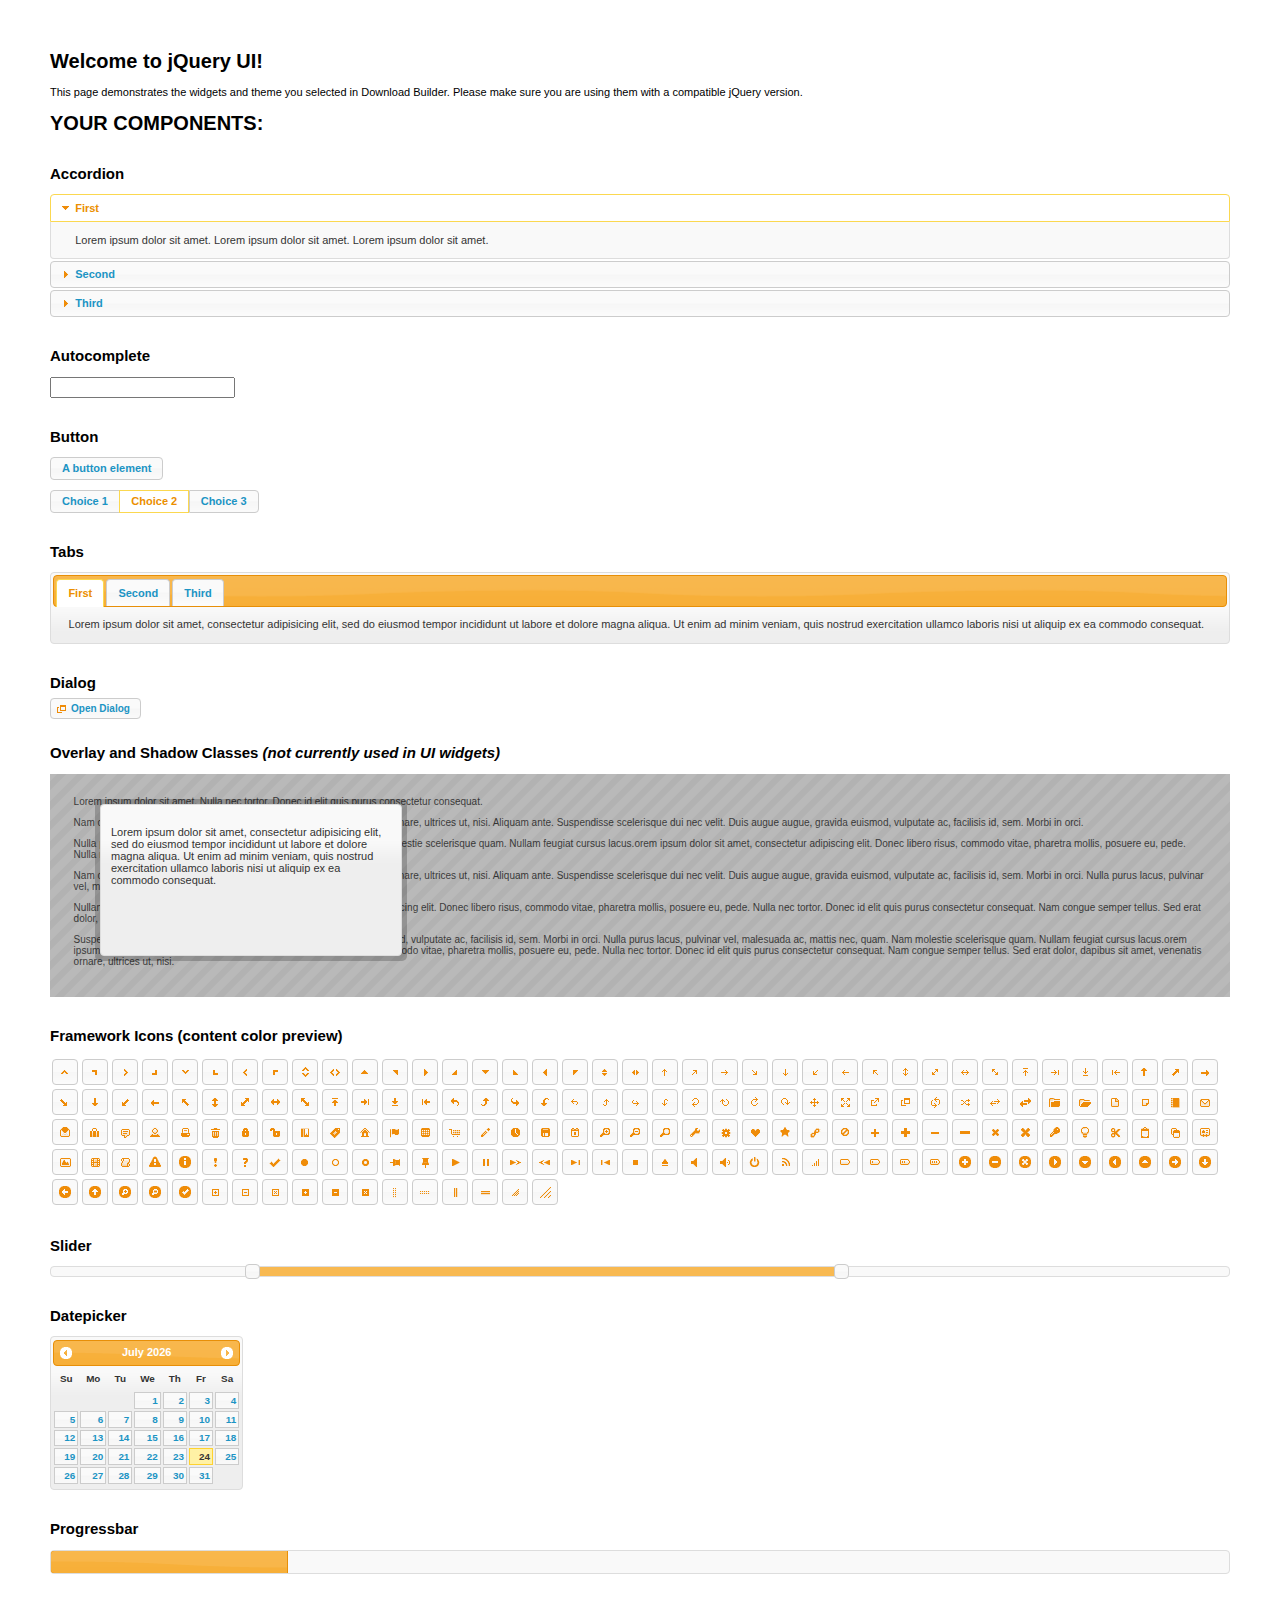
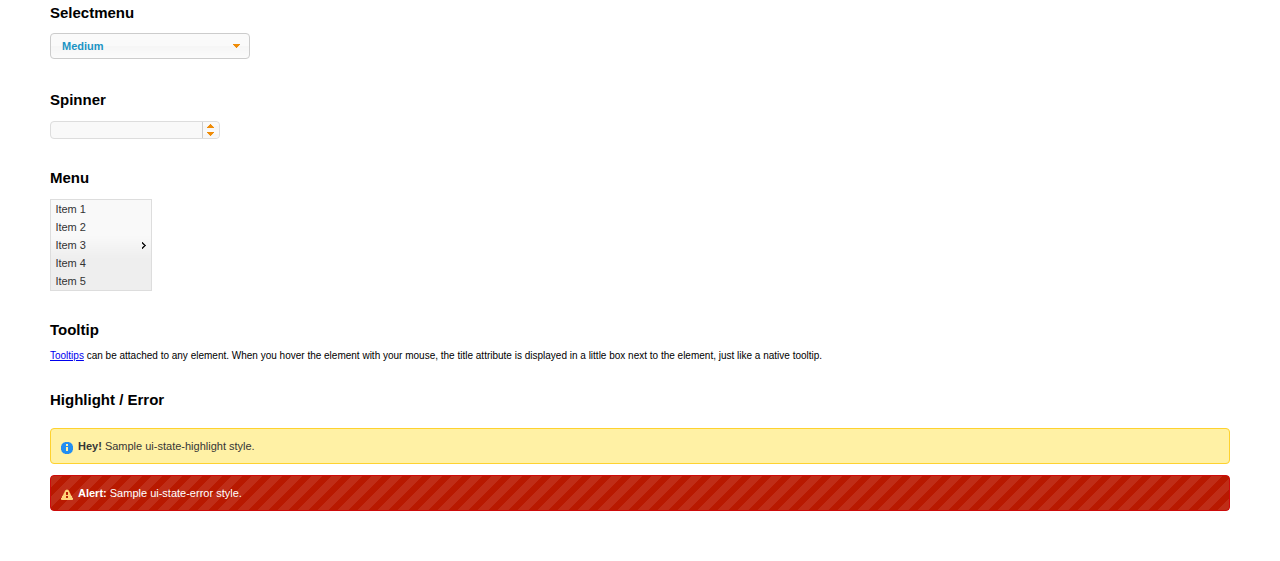
<file: assets/plugins/jquery-ui/index.html>
<!doctype html>
<html lang="us">
<head>
	<meta charset="utf-8">
	<title>jQuery UI Example Page</title>
	<link href="jquery-ui.css" rel="stylesheet">
	<style>
	body{
		font: 62.5% "Trebuchet MS", sans-serif;
		margin: 50px;
	}
	.demoHeaders {
		margin-top: 2em;
	}
	#dialog-link {
		padding: .4em 1em .4em 20px;
		text-decoration: none;
		position: relative;
	}
	#dialog-link span.ui-icon {
		margin: 0 5px 0 0;
		position: absolute;
		left: .2em;
		top: 50%;
		margin-top: -8px;
	}
	#icons {
		margin: 0;
		padding: 0;
	}
	#icons li {
		margin: 2px;
		position: relative;
		padding: 4px 0;
		cursor: pointer;
		float: left;
		list-style: none;
	}
	#icons span.ui-icon {
		float: left;
		margin: 0 4px;
	}
	.fakewindowcontain .ui-widget-overlay {
		position: absolute;
	}
	select {
		width: 200px;
	}
	</style>
</head>
<body>

<h1>Welcome to jQuery UI!</h1>

<div class="ui-widget">
	<p>This page demonstrates the widgets and theme you selected in Download Builder. Please make sure you are using them with a compatible jQuery version.</p>
</div>

<h1>YOUR COMPONENTS:</h1>


<!-- Accordion -->
<h2 class="demoHeaders">Accordion</h2>
<div id="accordion">
	<h3>First</h3>
	<div>Lorem ipsum dolor sit amet. Lorem ipsum dolor sit amet. Lorem ipsum dolor sit amet.</div>
	<h3>Second</h3>
	<div>Phasellus mattis tincidunt nibh.</div>
	<h3>Third</h3>
	<div>Nam dui erat, auctor a, dignissim quis.</div>
</div>



<!-- Autocomplete -->
<h2 class="demoHeaders">Autocomplete</h2>
<div>
	<input id="autocomplete" title="type &quot;a&quot;">
</div>



<!-- Button -->
<h2 class="demoHeaders">Button</h2>
<button id="button">A button element</button>
<form style="margin-top: 1em;">
	<div id="radioset">
		<input type="radio" id="radio1" name="radio"><label for="radio1">Choice 1</label>
		<input type="radio" id="radio2" name="radio" checked="checked"><label for="radio2">Choice 2</label>
		<input type="radio" id="radio3" name="radio"><label for="radio3">Choice 3</label>
	</div>
</form>



<!-- Tabs -->
<h2 class="demoHeaders">Tabs</h2>
<div id="tabs">
	<ul>
		<li><a href="#tabs-1">First</a></li>
		<li><a href="#tabs-2">Second</a></li>
		<li><a href="#tabs-3">Third</a></li>
	</ul>
	<div id="tabs-1">Lorem ipsum dolor sit amet, consectetur adipisicing elit, sed do eiusmod tempor incididunt ut labore et dolore magna aliqua. Ut enim ad minim veniam, quis nostrud exercitation ullamco laboris nisi ut aliquip ex ea commodo consequat.</div>
	<div id="tabs-2">Phasellus mattis tincidunt nibh. Cras orci urna, blandit id, pretium vel, aliquet ornare, felis. Maecenas scelerisque sem non nisl. Fusce sed lorem in enim dictum bibendum.</div>
	<div id="tabs-3">Nam dui erat, auctor a, dignissim quis, sollicitudin eu, felis. Pellentesque nisi urna, interdum eget, sagittis et, consequat vestibulum, lacus. Mauris porttitor ullamcorper augue.</div>
</div>



<!-- Dialog NOTE: Dialog is not generated by UI in this demo so it can be visually styled in themeroller-->
<h2 class="demoHeaders">Dialog</h2>
<p><a href="#" id="dialog-link" class="ui-state-default ui-corner-all"><span class="ui-icon ui-icon-newwin"></span>Open Dialog</a></p>

<h2 class="demoHeaders">Overlay and Shadow Classes <em>(not currently used in UI widgets)</em></h2>
<div style="position: relative; width: 96%; height: 200px; padding:1% 2%; overflow:hidden;" class="fakewindowcontain">
	<p>Lorem ipsum dolor sit amet,  Nulla nec tortor. Donec id elit quis purus consectetur consequat. </p><p>Nam congue semper tellus. Sed erat dolor, dapibus sit amet, venenatis ornare, ultrices ut, nisi. Aliquam ante. Suspendisse scelerisque dui nec velit. Duis augue augue, gravida euismod, vulputate ac, facilisis id, sem. Morbi in orci. </p><p>Nulla purus lacus, pulvinar vel, malesuada ac, mattis nec, quam. Nam molestie scelerisque quam. Nullam feugiat cursus lacus.orem ipsum dolor sit amet, consectetur adipiscing elit. Donec libero risus, commodo vitae, pharetra mollis, posuere eu, pede. Nulla nec tortor. Donec id elit quis purus consectetur consequat. </p><p>Nam congue semper tellus. Sed erat dolor, dapibus sit amet, venenatis ornare, ultrices ut, nisi. Aliquam ante. Suspendisse scelerisque dui nec velit. Duis augue augue, gravida euismod, vulputate ac, facilisis id, sem. Morbi in orci. Nulla purus lacus, pulvinar vel, malesuada ac, mattis nec, quam. Nam molestie scelerisque quam. </p><p>Nullam feugiat cursus lacus.orem ipsum dolor sit amet, consectetur adipiscing elit. Donec libero risus, commodo vitae, pharetra mollis, posuere eu, pede. Nulla nec tortor. Donec id elit quis purus consectetur consequat. Nam congue semper tellus. Sed erat dolor, dapibus sit amet, venenatis ornare, ultrices ut, nisi. Aliquam ante. </p><p>Suspendisse scelerisque dui nec velit. Duis augue augue, gravida euismod, vulputate ac, facilisis id, sem. Morbi in orci. Nulla purus lacus, pulvinar vel, malesuada ac, mattis nec, quam. Nam molestie scelerisque quam. Nullam feugiat cursus lacus.orem ipsum dolor sit amet, consectetur adipiscing elit. Donec libero risus, commodo vitae, pharetra mollis, posuere eu, pede. Nulla nec tortor. Donec id elit quis purus consectetur consequat. Nam congue semper tellus. Sed erat dolor, dapibus sit amet, venenatis ornare, ultrices ut, nisi. </p>

	<!-- ui-dialog -->
	<div class="ui-overlay"><div class="ui-widget-overlay"></div><div class="ui-widget-shadow ui-corner-all" style="width: 302px; height: 152px; position: absolute; left: 50px; top: 30px;"></div></div>
	<div style="position: absolute; width: 280px; height: 130px;left: 50px; top: 30px; padding: 10px;" class="ui-widget ui-widget-content ui-corner-all">
		<div class="ui-dialog-content ui-widget-content" style="background: none; border: 0;">
			<p>Lorem ipsum dolor sit amet, consectetur adipisicing elit, sed do eiusmod tempor incididunt ut labore et dolore magna aliqua. Ut enim ad minim veniam, quis nostrud exercitation ullamco laboris nisi ut aliquip ex ea commodo consequat.</p>
		</div>
	</div>

</div>

<!-- ui-dialog -->
<div id="dialog" title="Dialog Title">
	<p>Lorem ipsum dolor sit amet, consectetur adipisicing elit, sed do eiusmod tempor incididunt ut labore et dolore magna aliqua. Ut enim ad minim veniam, quis nostrud exercitation ullamco laboris nisi ut aliquip ex ea commodo consequat.</p>
</div>



<h2 class="demoHeaders">Framework Icons (content color preview)</h2>
<ul id="icons" class="ui-widget ui-helper-clearfix">
	<li class="ui-state-default ui-corner-all" title=".ui-icon-carat-1-n"><span class="ui-icon ui-icon-carat-1-n"></span></li>
	<li class="ui-state-default ui-corner-all" title=".ui-icon-carat-1-ne"><span class="ui-icon ui-icon-carat-1-ne"></span></li>
	<li class="ui-state-default ui-corner-all" title=".ui-icon-carat-1-e"><span class="ui-icon ui-icon-carat-1-e"></span></li>
	<li class="ui-state-default ui-corner-all" title=".ui-icon-carat-1-se"><span class="ui-icon ui-icon-carat-1-se"></span></li>
	<li class="ui-state-default ui-corner-all" title=".ui-icon-carat-1-s"><span class="ui-icon ui-icon-carat-1-s"></span></li>
	<li class="ui-state-default ui-corner-all" title=".ui-icon-carat-1-sw"><span class="ui-icon ui-icon-carat-1-sw"></span></li>
	<li class="ui-state-default ui-corner-all" title=".ui-icon-carat-1-w"><span class="ui-icon ui-icon-carat-1-w"></span></li>
	<li class="ui-state-default ui-corner-all" title=".ui-icon-carat-1-nw"><span class="ui-icon ui-icon-carat-1-nw"></span></li>
	<li class="ui-state-default ui-corner-all" title=".ui-icon-carat-2-n-s"><span class="ui-icon ui-icon-carat-2-n-s"></span></li>
	<li class="ui-state-default ui-corner-all" title=".ui-icon-carat-2-e-w"><span class="ui-icon ui-icon-carat-2-e-w"></span></li>
	<li class="ui-state-default ui-corner-all" title=".ui-icon-triangle-1-n"><span class="ui-icon ui-icon-triangle-1-n"></span></li>
	<li class="ui-state-default ui-corner-all" title=".ui-icon-triangle-1-ne"><span class="ui-icon ui-icon-triangle-1-ne"></span></li>
	<li class="ui-state-default ui-corner-all" title=".ui-icon-triangle-1-e"><span class="ui-icon ui-icon-triangle-1-e"></span></li>
	<li class="ui-state-default ui-corner-all" title=".ui-icon-triangle-1-se"><span class="ui-icon ui-icon-triangle-1-se"></span></li>
	<li class="ui-state-default ui-corner-all" title=".ui-icon-triangle-1-s"><span class="ui-icon ui-icon-triangle-1-s"></span></li>
	<li class="ui-state-default ui-corner-all" title=".ui-icon-triangle-1-sw"><span class="ui-icon ui-icon-triangle-1-sw"></span></li>
	<li class="ui-state-default ui-corner-all" title=".ui-icon-triangle-1-w"><span class="ui-icon ui-icon-triangle-1-w"></span></li>
	<li class="ui-state-default ui-corner-all" title=".ui-icon-triangle-1-nw"><span class="ui-icon ui-icon-triangle-1-nw"></span></li>
	<li class="ui-state-default ui-corner-all" title=".ui-icon-triangle-2-n-s"><span class="ui-icon ui-icon-triangle-2-n-s"></span></li>
	<li class="ui-state-default ui-corner-all" title=".ui-icon-triangle-2-e-w"><span class="ui-icon ui-icon-triangle-2-e-w"></span></li>
	<li class="ui-state-default ui-corner-all" title=".ui-icon-arrow-1-n"><span class="ui-icon ui-icon-arrow-1-n"></span></li>
	<li class="ui-state-default ui-corner-all" title=".ui-icon-arrow-1-ne"><span class="ui-icon ui-icon-arrow-1-ne"></span></li>
	<li class="ui-state-default ui-corner-all" title=".ui-icon-arrow-1-e"><span class="ui-icon ui-icon-arrow-1-e"></span></li>
	<li class="ui-state-default ui-corner-all" title=".ui-icon-arrow-1-se"><span class="ui-icon ui-icon-arrow-1-se"></span></li>
	<li class="ui-state-default ui-corner-all" title=".ui-icon-arrow-1-s"><span class="ui-icon ui-icon-arrow-1-s"></span></li>
	<li class="ui-state-default ui-corner-all" title=".ui-icon-arrow-1-sw"><span class="ui-icon ui-icon-arrow-1-sw"></span></li>
	<li class="ui-state-default ui-corner-all" title=".ui-icon-arrow-1-w"><span class="ui-icon ui-icon-arrow-1-w"></span></li>
	<li class="ui-state-default ui-corner-all" title=".ui-icon-arrow-1-nw"><span class="ui-icon ui-icon-arrow-1-nw"></span></li>
	<li class="ui-state-default ui-corner-all" title=".ui-icon-arrow-2-n-s"><span class="ui-icon ui-icon-arrow-2-n-s"></span></li>
	<li class="ui-state-default ui-corner-all" title=".ui-icon-arrow-2-ne-sw"><span class="ui-icon ui-icon-arrow-2-ne-sw"></span></li>
	<li class="ui-state-default ui-corner-all" title=".ui-icon-arrow-2-e-w"><span class="ui-icon ui-icon-arrow-2-e-w"></span></li>
	<li class="ui-state-default ui-corner-all" title=".ui-icon-arrow-2-se-nw"><span class="ui-icon ui-icon-arrow-2-se-nw"></span></li>
	<li class="ui-state-default ui-corner-all" title=".ui-icon-arrowstop-1-n"><span class="ui-icon ui-icon-arrowstop-1-n"></span></li>
	<li class="ui-state-default ui-corner-all" title=".ui-icon-arrowstop-1-e"><span class="ui-icon ui-icon-arrowstop-1-e"></span></li>
	<li class="ui-state-default ui-corner-all" title=".ui-icon-arrowstop-1-s"><span class="ui-icon ui-icon-arrowstop-1-s"></span></li>
	<li class="ui-state-default ui-corner-all" title=".ui-icon-arrowstop-1-w"><span class="ui-icon ui-icon-arrowstop-1-w"></span></li>
	<li class="ui-state-default ui-corner-all" title=".ui-icon-arrowthick-1-n"><span class="ui-icon ui-icon-arrowthick-1-n"></span></li>
	<li class="ui-state-default ui-corner-all" title=".ui-icon-arrowthick-1-ne"><span class="ui-icon ui-icon-arrowthick-1-ne"></span></li>
	<li class="ui-state-default ui-corner-all" title=".ui-icon-arrowthick-1-e"><span class="ui-icon ui-icon-arrowthick-1-e"></span></li>
	<li class="ui-state-default ui-corner-all" title=".ui-icon-arrowthick-1-se"><span class="ui-icon ui-icon-arrowthick-1-se"></span></li>
	<li class="ui-state-default ui-corner-all" title=".ui-icon-arrowthick-1-s"><span class="ui-icon ui-icon-arrowthick-1-s"></span></li>
	<li class="ui-state-default ui-corner-all" title=".ui-icon-arrowthick-1-sw"><span class="ui-icon ui-icon-arrowthick-1-sw"></span></li>
	<li class="ui-state-default ui-corner-all" title=".ui-icon-arrowthick-1-w"><span class="ui-icon ui-icon-arrowthick-1-w"></span></li>
	<li class="ui-state-default ui-corner-all" title=".ui-icon-arrowthick-1-nw"><span class="ui-icon ui-icon-arrowthick-1-nw"></span></li>
	<li class="ui-state-default ui-corner-all" title=".ui-icon-arrowthick-2-n-s"><span class="ui-icon ui-icon-arrowthick-2-n-s"></span></li>
	<li class="ui-state-default ui-corner-all" title=".ui-icon-arrowthick-2-ne-sw"><span class="ui-icon ui-icon-arrowthick-2-ne-sw"></span></li>
	<li class="ui-state-default ui-corner-all" title=".ui-icon-arrowthick-2-e-w"><span class="ui-icon ui-icon-arrowthick-2-e-w"></span></li>
	<li class="ui-state-default ui-corner-all" title=".ui-icon-arrowthick-2-se-nw"><span class="ui-icon ui-icon-arrowthick-2-se-nw"></span></li>
	<li class="ui-state-default ui-corner-all" title=".ui-icon-arrowthickstop-1-n"><span class="ui-icon ui-icon-arrowthickstop-1-n"></span></li>
	<li class="ui-state-default ui-corner-all" title=".ui-icon-arrowthickstop-1-e"><span class="ui-icon ui-icon-arrowthickstop-1-e"></span></li>
	<li class="ui-state-default ui-corner-all" title=".ui-icon-arrowthickstop-1-s"><span class="ui-icon ui-icon-arrowthickstop-1-s"></span></li>
	<li class="ui-state-default ui-corner-all" title=".ui-icon-arrowthickstop-1-w"><span class="ui-icon ui-icon-arrowthickstop-1-w"></span></li>
	<li class="ui-state-default ui-corner-all" title=".ui-icon-arrowreturnthick-1-w"><span class="ui-icon ui-icon-arrowreturnthick-1-w"></span></li>
	<li class="ui-state-default ui-corner-all" title=".ui-icon-arrowreturnthick-1-n"><span class="ui-icon ui-icon-arrowreturnthick-1-n"></span></li>
	<li class="ui-state-default ui-corner-all" title=".ui-icon-arrowreturnthick-1-e"><span class="ui-icon ui-icon-arrowreturnthick-1-e"></span></li>
	<li class="ui-state-default ui-corner-all" title=".ui-icon-arrowreturnthick-1-s"><span class="ui-icon ui-icon-arrowreturnthick-1-s"></span></li>
	<li class="ui-state-default ui-corner-all" title=".ui-icon-arrowreturn-1-w"><span class="ui-icon ui-icon-arrowreturn-1-w"></span></li>
	<li class="ui-state-default ui-corner-all" title=".ui-icon-arrowreturn-1-n"><span class="ui-icon ui-icon-arrowreturn-1-n"></span></li>
	<li class="ui-state-default ui-corner-all" title=".ui-icon-arrowreturn-1-e"><span class="ui-icon ui-icon-arrowreturn-1-e"></span></li>
	<li class="ui-state-default ui-corner-all" title=".ui-icon-arrowreturn-1-s"><span class="ui-icon ui-icon-arrowreturn-1-s"></span></li>
	<li class="ui-state-default ui-corner-all" title=".ui-icon-arrowrefresh-1-w"><span class="ui-icon ui-icon-arrowrefresh-1-w"></span></li>
	<li class="ui-state-default ui-corner-all" title=".ui-icon-arrowrefresh-1-n"><span class="ui-icon ui-icon-arrowrefresh-1-n"></span></li>
	<li class="ui-state-default ui-corner-all" title=".ui-icon-arrowrefresh-1-e"><span class="ui-icon ui-icon-arrowrefresh-1-e"></span></li>
	<li class="ui-state-default ui-corner-all" title=".ui-icon-arrowrefresh-1-s"><span class="ui-icon ui-icon-arrowrefresh-1-s"></span></li>
	<li class="ui-state-default ui-corner-all" title=".ui-icon-arrow-4"><span class="ui-icon ui-icon-arrow-4"></span></li>
	<li class="ui-state-default ui-corner-all" title=".ui-icon-arrow-4-diag"><span class="ui-icon ui-icon-arrow-4-diag"></span></li>
	<li class="ui-state-default ui-corner-all" title=".ui-icon-extlink"><span class="ui-icon ui-icon-extlink"></span></li>
	<li class="ui-state-default ui-corner-all" title=".ui-icon-newwin"><span class="ui-icon ui-icon-newwin"></span></li>
	<li class="ui-state-default ui-corner-all" title=".ui-icon-refresh"><span class="ui-icon ui-icon-refresh"></span></li>
	<li class="ui-state-default ui-corner-all" title=".ui-icon-shuffle"><span class="ui-icon ui-icon-shuffle"></span></li>
	<li class="ui-state-default ui-corner-all" title=".ui-icon-transfer-e-w"><span class="ui-icon ui-icon-transfer-e-w"></span></li>
	<li class="ui-state-default ui-corner-all" title=".ui-icon-transferthick-e-w"><span class="ui-icon ui-icon-transferthick-e-w"></span></li>
	<li class="ui-state-default ui-corner-all" title=".ui-icon-folder-collapsed"><span class="ui-icon ui-icon-folder-collapsed"></span></li>
	<li class="ui-state-default ui-corner-all" title=".ui-icon-folder-open"><span class="ui-icon ui-icon-folder-open"></span></li>
	<li class="ui-state-default ui-corner-all" title=".ui-icon-document"><span class="ui-icon ui-icon-document"></span></li>
	<li class="ui-state-default ui-corner-all" title=".ui-icon-document-b"><span class="ui-icon ui-icon-document-b"></span></li>
	<li class="ui-state-default ui-corner-all" title=".ui-icon-note"><span class="ui-icon ui-icon-note"></span></li>
	<li class="ui-state-default ui-corner-all" title=".ui-icon-mail-closed"><span class="ui-icon ui-icon-mail-closed"></span></li>
	<li class="ui-state-default ui-corner-all" title=".ui-icon-mail-open"><span class="ui-icon ui-icon-mail-open"></span></li>
	<li class="ui-state-default ui-corner-all" title=".ui-icon-suitcase"><span class="ui-icon ui-icon-suitcase"></span></li>
	<li class="ui-state-default ui-corner-all" title=".ui-icon-comment"><span class="ui-icon ui-icon-comment"></span></li>
	<li class="ui-state-default ui-corner-all" title=".ui-icon-person"><span class="ui-icon ui-icon-person"></span></li>
	<li class="ui-state-default ui-corner-all" title=".ui-icon-print"><span class="ui-icon ui-icon-print"></span></li>
	<li class="ui-state-default ui-corner-all" title=".ui-icon-trash"><span class="ui-icon ui-icon-trash"></span></li>
	<li class="ui-state-default ui-corner-all" title=".ui-icon-locked"><span class="ui-icon ui-icon-locked"></span></li>
	<li class="ui-state-default ui-corner-all" title=".ui-icon-unlocked"><span class="ui-icon ui-icon-unlocked"></span></li>
	<li class="ui-state-default ui-corner-all" title=".ui-icon-bookmark"><span class="ui-icon ui-icon-bookmark"></span></li>
	<li class="ui-state-default ui-corner-all" title=".ui-icon-tag"><span class="ui-icon ui-icon-tag"></span></li>
	<li class="ui-state-default ui-corner-all" title=".ui-icon-home"><span class="ui-icon ui-icon-home"></span></li>
	<li class="ui-state-default ui-corner-all" title=".ui-icon-flag"><span class="ui-icon ui-icon-flag"></span></li>
	<li class="ui-state-default ui-corner-all" title=".ui-icon-calculator"><span class="ui-icon ui-icon-calculator"></span></li>
	<li class="ui-state-default ui-corner-all" title=".ui-icon-cart"><span class="ui-icon ui-icon-cart"></span></li>
	<li class="ui-state-default ui-corner-all" title=".ui-icon-pencil"><span class="ui-icon ui-icon-pencil"></span></li>
	<li class="ui-state-default ui-corner-all" title=".ui-icon-clock"><span class="ui-icon ui-icon-clock"></span></li>
	<li class="ui-state-default ui-corner-all" title=".ui-icon-disk"><span class="ui-icon ui-icon-disk"></span></li>
	<li class="ui-state-default ui-corner-all" title=".ui-icon-calendar"><span class="ui-icon ui-icon-calendar"></span></li>
	<li class="ui-state-default ui-corner-all" title=".ui-icon-zoomin"><span class="ui-icon ui-icon-zoomin"></span></li>
	<li class="ui-state-default ui-corner-all" title=".ui-icon-zoomout"><span class="ui-icon ui-icon-zoomout"></span></li>
	<li class="ui-state-default ui-corner-all" title=".ui-icon-search"><span class="ui-icon ui-icon-search"></span></li>
	<li class="ui-state-default ui-corner-all" title=".ui-icon-wrench"><span class="ui-icon ui-icon-wrench"></span></li>
	<li class="ui-state-default ui-corner-all" title=".ui-icon-gear"><span class="ui-icon ui-icon-gear"></span></li>
	<li class="ui-state-default ui-corner-all" title=".ui-icon-heart"><span class="ui-icon ui-icon-heart"></span></li>
	<li class="ui-state-default ui-corner-all" title=".ui-icon-star"><span class="ui-icon ui-icon-star"></span></li>
	<li class="ui-state-default ui-corner-all" title=".ui-icon-link"><span class="ui-icon ui-icon-link"></span></li>
	<li class="ui-state-default ui-corner-all" title=".ui-icon-cancel"><span class="ui-icon ui-icon-cancel"></span></li>
	<li class="ui-state-default ui-corner-all" title=".ui-icon-plus"><span class="ui-icon ui-icon-plus"></span></li>
	<li class="ui-state-default ui-corner-all" title=".ui-icon-plusthick"><span class="ui-icon ui-icon-plusthick"></span></li>
	<li class="ui-state-default ui-corner-all" title=".ui-icon-minus"><span class="ui-icon ui-icon-minus"></span></li>
	<li class="ui-state-default ui-corner-all" title=".ui-icon-minusthick"><span class="ui-icon ui-icon-minusthick"></span></li>
	<li class="ui-state-default ui-corner-all" title=".ui-icon-close"><span class="ui-icon ui-icon-close"></span></li>
	<li class="ui-state-default ui-corner-all" title=".ui-icon-closethick"><span class="ui-icon ui-icon-closethick"></span></li>
	<li class="ui-state-default ui-corner-all" title=".ui-icon-key"><span class="ui-icon ui-icon-key"></span></li>
	<li class="ui-state-default ui-corner-all" title=".ui-icon-lightbulb"><span class="ui-icon ui-icon-lightbulb"></span></li>
	<li class="ui-state-default ui-corner-all" title=".ui-icon-scissors"><span class="ui-icon ui-icon-scissors"></span></li>
	<li class="ui-state-default ui-corner-all" title=".ui-icon-clipboard"><span class="ui-icon ui-icon-clipboard"></span></li>
	<li class="ui-state-default ui-corner-all" title=".ui-icon-copy"><span class="ui-icon ui-icon-copy"></span></li>
	<li class="ui-state-default ui-corner-all" title=".ui-icon-contact"><span class="ui-icon ui-icon-contact"></span></li>
	<li class="ui-state-default ui-corner-all" title=".ui-icon-image"><span class="ui-icon ui-icon-image"></span></li>
	<li class="ui-state-default ui-corner-all" title=".ui-icon-video"><span class="ui-icon ui-icon-video"></span></li>
	<li class="ui-state-default ui-corner-all" title=".ui-icon-script"><span class="ui-icon ui-icon-script"></span></li>
	<li class="ui-state-default ui-corner-all" title=".ui-icon-alert"><span class="ui-icon ui-icon-alert"></span></li>
	<li class="ui-state-default ui-corner-all" title=".ui-icon-info"><span class="ui-icon ui-icon-info"></span></li>
	<li class="ui-state-default ui-corner-all" title=".ui-icon-notice"><span class="ui-icon ui-icon-notice"></span></li>
	<li class="ui-state-default ui-corner-all" title=".ui-icon-help"><span class="ui-icon ui-icon-help"></span></li>
	<li class="ui-state-default ui-corner-all" title=".ui-icon-check"><span class="ui-icon ui-icon-check"></span></li>
	<li class="ui-state-default ui-corner-all" title=".ui-icon-bullet"><span class="ui-icon ui-icon-bullet"></span></li>
	<li class="ui-state-default ui-corner-all" title=".ui-icon-radio-off"><span class="ui-icon ui-icon-radio-off"></span></li>
	<li class="ui-state-default ui-corner-all" title=".ui-icon-radio-on"><span class="ui-icon ui-icon-radio-on"></span></li>
	<li class="ui-state-default ui-corner-all" title=".ui-icon-pin-w"><span class="ui-icon ui-icon-pin-w"></span></li>
	<li class="ui-state-default ui-corner-all" title=".ui-icon-pin-s"><span class="ui-icon ui-icon-pin-s"></span></li>
	<li class="ui-state-default ui-corner-all" title=".ui-icon-play"><span class="ui-icon ui-icon-play"></span></li>
	<li class="ui-state-default ui-corner-all" title=".ui-icon-pause"><span class="ui-icon ui-icon-pause"></span></li>
	<li class="ui-state-default ui-corner-all" title=".ui-icon-seek-next"><span class="ui-icon ui-icon-seek-next"></span></li>
	<li class="ui-state-default ui-corner-all" title=".ui-icon-seek-prev"><span class="ui-icon ui-icon-seek-prev"></span></li>
	<li class="ui-state-default ui-corner-all" title=".ui-icon-seek-end"><span class="ui-icon ui-icon-seek-end"></span></li>
	<li class="ui-state-default ui-corner-all" title=".ui-icon-seek-first"><span class="ui-icon ui-icon-seek-first"></span></li>
	<li class="ui-state-default ui-corner-all" title=".ui-icon-stop"><span class="ui-icon ui-icon-stop"></span></li>
	<li class="ui-state-default ui-corner-all" title=".ui-icon-eject"><span class="ui-icon ui-icon-eject"></span></li>
	<li class="ui-state-default ui-corner-all" title=".ui-icon-volume-off"><span class="ui-icon ui-icon-volume-off"></span></li>
	<li class="ui-state-default ui-corner-all" title=".ui-icon-volume-on"><span class="ui-icon ui-icon-volume-on"></span></li>
	<li class="ui-state-default ui-corner-all" title=".ui-icon-power"><span class="ui-icon ui-icon-power"></span></li>
	<li class="ui-state-default ui-corner-all" title=".ui-icon-signal-diag"><span class="ui-icon ui-icon-signal-diag"></span></li>
	<li class="ui-state-default ui-corner-all" title=".ui-icon-signal"><span class="ui-icon ui-icon-signal"></span></li>
	<li class="ui-state-default ui-corner-all" title=".ui-icon-battery-0"><span class="ui-icon ui-icon-battery-0"></span></li>
	<li class="ui-state-default ui-corner-all" title=".ui-icon-battery-1"><span class="ui-icon ui-icon-battery-1"></span></li>
	<li class="ui-state-default ui-corner-all" title=".ui-icon-battery-2"><span class="ui-icon ui-icon-battery-2"></span></li>
	<li class="ui-state-default ui-corner-all" title=".ui-icon-battery-3"><span class="ui-icon ui-icon-battery-3"></span></li>
	<li class="ui-state-default ui-corner-all" title=".ui-icon-circle-plus"><span class="ui-icon ui-icon-circle-plus"></span></li>
	<li class="ui-state-default ui-corner-all" title=".ui-icon-circle-minus"><span class="ui-icon ui-icon-circle-minus"></span></li>
	<li class="ui-state-default ui-corner-all" title=".ui-icon-circle-close"><span class="ui-icon ui-icon-circle-close"></span></li>
	<li class="ui-state-default ui-corner-all" title=".ui-icon-circle-triangle-e"><span class="ui-icon ui-icon-circle-triangle-e"></span></li>
	<li class="ui-state-default ui-corner-all" title=".ui-icon-circle-triangle-s"><span class="ui-icon ui-icon-circle-triangle-s"></span></li>
	<li class="ui-state-default ui-corner-all" title=".ui-icon-circle-triangle-w"><span class="ui-icon ui-icon-circle-triangle-w"></span></li>
	<li class="ui-state-default ui-corner-all" title=".ui-icon-circle-triangle-n"><span class="ui-icon ui-icon-circle-triangle-n"></span></li>
	<li class="ui-state-default ui-corner-all" title=".ui-icon-circle-arrow-e"><span class="ui-icon ui-icon-circle-arrow-e"></span></li>
	<li class="ui-state-default ui-corner-all" title=".ui-icon-circle-arrow-s"><span class="ui-icon ui-icon-circle-arrow-s"></span></li>
	<li class="ui-state-default ui-corner-all" title=".ui-icon-circle-arrow-w"><span class="ui-icon ui-icon-circle-arrow-w"></span></li>
	<li class="ui-state-default ui-corner-all" title=".ui-icon-circle-arrow-n"><span class="ui-icon ui-icon-circle-arrow-n"></span></li>
	<li class="ui-state-default ui-corner-all" title=".ui-icon-circle-zoomin"><span class="ui-icon ui-icon-circle-zoomin"></span></li>
	<li class="ui-state-default ui-corner-all" title=".ui-icon-circle-zoomout"><span class="ui-icon ui-icon-circle-zoomout"></span></li>
	<li class="ui-state-default ui-corner-all" title=".ui-icon-circle-check"><span class="ui-icon ui-icon-circle-check"></span></li>
	<li class="ui-state-default ui-corner-all" title=".ui-icon-circlesmall-plus"><span class="ui-icon ui-icon-circlesmall-plus"></span></li>
	<li class="ui-state-default ui-corner-all" title=".ui-icon-circlesmall-minus"><span class="ui-icon ui-icon-circlesmall-minus"></span></li>
	<li class="ui-state-default ui-corner-all" title=".ui-icon-circlesmall-close"><span class="ui-icon ui-icon-circlesmall-close"></span></li>
	<li class="ui-state-default ui-corner-all" title=".ui-icon-squaresmall-plus"><span class="ui-icon ui-icon-squaresmall-plus"></span></li>
	<li class="ui-state-default ui-corner-all" title=".ui-icon-squaresmall-minus"><span class="ui-icon ui-icon-squaresmall-minus"></span></li>
	<li class="ui-state-default ui-corner-all" title=".ui-icon-squaresmall-close"><span class="ui-icon ui-icon-squaresmall-close"></span></li>
	<li class="ui-state-default ui-corner-all" title=".ui-icon-grip-dotted-vertical"><span class="ui-icon ui-icon-grip-dotted-vertical"></span></li>
	<li class="ui-state-default ui-corner-all" title=".ui-icon-grip-dotted-horizontal"><span class="ui-icon ui-icon-grip-dotted-horizontal"></span></li>
	<li class="ui-state-default ui-corner-all" title=".ui-icon-grip-solid-vertical"><span class="ui-icon ui-icon-grip-solid-vertical"></span></li>
	<li class="ui-state-default ui-corner-all" title=".ui-icon-grip-solid-horizontal"><span class="ui-icon ui-icon-grip-solid-horizontal"></span></li>
	<li class="ui-state-default ui-corner-all" title=".ui-icon-gripsmall-diagonal-se"><span class="ui-icon ui-icon-gripsmall-diagonal-se"></span></li>
	<li class="ui-state-default ui-corner-all" title=".ui-icon-grip-diagonal-se"><span class="ui-icon ui-icon-grip-diagonal-se"></span></li>
</ul>


<!-- Slider -->
<h2 class="demoHeaders">Slider</h2>
<div id="slider"></div>



<!-- Datepicker -->
<h2 class="demoHeaders">Datepicker</h2>
<div id="datepicker"></div>



<!-- Progressbar -->
<h2 class="demoHeaders">Progressbar</h2>
<div id="progressbar"></div>



<!-- Progressbar -->
<h2 class="demoHeaders">Selectmenu</h2>
<select id="selectmenu">
	<option>Slower</option>
	<option>Slow</option>
	<option selected="selected">Medium</option>
	<option>Fast</option>
	<option>Faster</option>
</select>



<!-- Spinner -->
<h2 class="demoHeaders">Spinner</h2>
<input id="spinner">



<!-- Menu -->
<h2 class="demoHeaders">Menu</h2>
<ul style="width:100px;" id="menu">
	<li>Item 1</li>
	<li>Item 2</li>
	<li>Item 3
		<ul>
			<li>Item 3-1</li>
			<li>Item 3-2</li>
			<li>Item 3-3</li>
			<li>Item 3-4</li>
			<li>Item 3-5</li>
		</ul>
	</li>
	<li>Item 4</li>
	<li>Item 5</li>
</ul>



<!-- Tooltip -->
<h2 class="demoHeaders">Tooltip</h2>
<p id="tooltip">
	<a href="#" title="That&apos;s what this widget is">Tooltips</a> can be attached to any element. When you hover
the element with your mouse, the title attribute is displayed in a little box next to the element, just like a native tooltip.
</p>


<!-- Highlight / Error -->
<h2 class="demoHeaders">Highlight / Error</h2>
<div class="ui-widget">
	<div class="ui-state-highlight ui-corner-all" style="margin-top: 20px; padding: 0 .7em;">
		<p><span class="ui-icon ui-icon-info" style="float: left; margin-right: .3em;"></span>
		<strong>Hey!</strong> Sample ui-state-highlight style.</p>
	</div>
</div>
<br>
<div class="ui-widget">
	<div class="ui-state-error ui-corner-all" style="padding: 0 .7em;">
		<p><span class="ui-icon ui-icon-alert" style="float: left; margin-right: .3em;"></span>
		<strong>Alert:</strong> Sample ui-state-error style.</p>
	</div>
</div>

<script src="external/jquery/jquery.js"></script>
<script src="jquery-ui.js"></script>
<script>

$( "#accordion" ).accordion();



var availableTags = [
	"ActionScript",
	"AppleScript",
	"Asp",
	"BASIC",
	"C",
	"C++",
	"Clojure",
	"COBOL",
	"ColdFusion",
	"Erlang",
	"Fortran",
	"Groovy",
	"Haskell",
	"Java",
	"JavaScript",
	"Lisp",
	"Perl",
	"PHP",
	"Python",
	"Ruby",
	"Scala",
	"Scheme"
];
$( "#autocomplete" ).autocomplete({
	source: availableTags
});



$( "#button" ).button();
$( "#radioset" ).buttonset();



$( "#tabs" ).tabs();



$( "#dialog" ).dialog({
	autoOpen: false,
	width: 400,
	buttons: [
		{
			text: "Ok",
			click: function() {
				$( this ).dialog( "close" );
			}
		},
		{
			text: "Cancel",
			click: function() {
				$( this ).dialog( "close" );
			}
		}
	]
});

// Link to open the dialog
$( "#dialog-link" ).click(function( event ) {
	$( "#dialog" ).dialog( "open" );
	event.preventDefault();
});



$( "#datepicker" ).datepicker({
	inline: true
});



$( "#slider" ).slider({
	range: true,
	values: [ 17, 67 ]
});



$( "#progressbar" ).progressbar({
	value: 20
});



$( "#spinner" ).spinner();



$( "#menu" ).menu();



$( "#tooltip" ).tooltip();



$( "#selectmenu" ).selectmenu();


// Hover states on the static widgets
$( "#dialog-link, #icons li" ).hover(
	function() {
		$( this ).addClass( "ui-state-hover" );
	},
	function() {
		$( this ).removeClass( "ui-state-hover" );
	}
);
</script>
</body>
</html>
</file>
